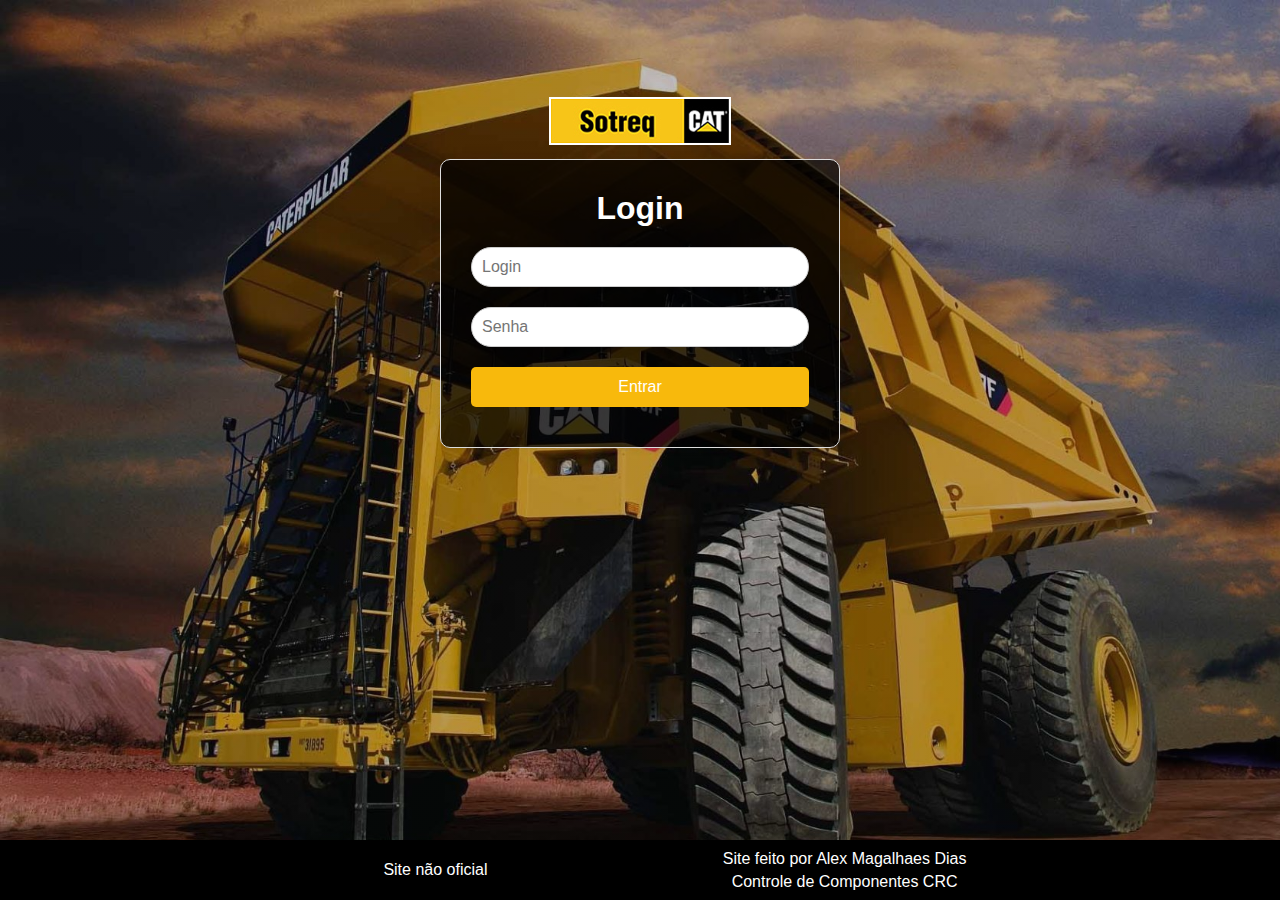
<file: index.html>
<!DOCTYPE html>
<html lang="pt-BR">
<head>
    <meta charset="UTF-8">
    <meta name="viewport" content="width=device-width, initial-scale=1.0">
    <link rel="shortcut icon" href="https://alex-dias31.github.io/Meu_Site_Controle_Componentes/images/apple-touch-icon.png" type="image/x-icon">
    <link rel="stylesheet" href="https://alex-dias31.github.io/Meu_Site_Controle_Componentes/style/style.css">
    <title>Controle de Componentes</title>
</head>
<body>
    <div class="logo-container">
        <img src="https://alex-dias31.github.io/Meu_Site_Controle_Componentes/images/menu-logo-sotreq.jpg" alt="Logo" class="logo">
    </div>
    <div class="container">
        <h1>Login</h1>
        <form id="loginForm">
            <input type="text" id="username" placeholder="Login">
            <input type="password" id="password" placeholder="Senha">
            <button type="submit">Entrar</button>
        </form>
        <div id="error-message"></div>
    </div>
    <footer>
        <div class="footer-column">
            <p>Site não oficial</p>
        </div>
        <div class="footer-column">
            <p>Site feito por Alex Magalhaes Dias</p>
            <p>Controle de Componentes CRC</p>
        </div>
    </footer>
    <script>
        document.getElementById('loginForm').addEventListener('submit', function(event) {
            event.preventDefault();
            
            const username = document.getElementById('username').value;
            const password = document.getElementById('password').value;

            // Verifica as credenciais de ambos os usuários
            if ((username === 'alex.dias' && password === '2601179') || (username === 'Josiane.dias' && password === '201412')) {
                // Armazena o login e a senha no localStorage
                localStorage.setItem('loginUsername', username);
                localStorage.setItem('loginPassword', password);
                // Redireciona para outra página
                window.location.href = 'https://alex-dias31.github.io/Meu_Site_Controle_Componentes/leitura_qrcode.html'; // caminho da página
            } else {
                document.getElementById('error-message').textContent = 'Usuário não identificado';
            }
        });
    </script>
</body>
</html>
</file>
